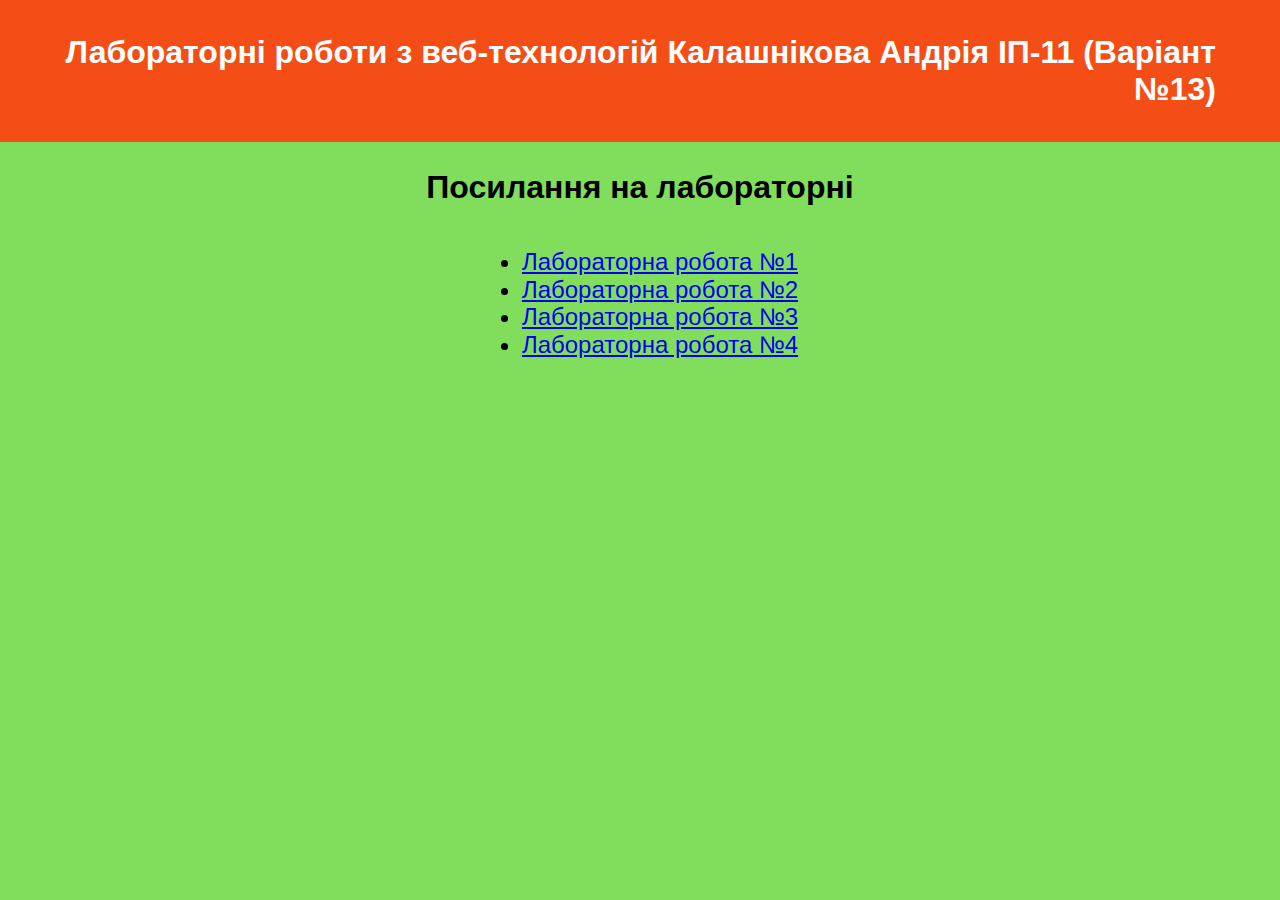
<file: index.html>
<!DOCTYPE HTML>
<html lang="uk">
<head>
    <meta charset="UTF-8">
    <link rel="stylesheet" href="./css/style.css">
    <link rel="stylesheet" href="./css/normalize_css.css">
    <title>Головна сторінка</title>
</head>
<body>
    <header>
        <div>
            <h1>Лабораторні роботи з веб-технологій Калашнікова Андрія ІП-11 (Варіант №13)</h1>
        </div>
    </header>
    <div class="content">
        <div>
            <h2>Посилання на лабораторні</h2>
            <ul class="links">
                <li><a href="Lab1/Lab1_main.html">Лабораторна робота №1</a></li>
                <li><a href="Lab2/Lab2_grid.html">Лабораторна робота №2</a></li>
                <li><a href="Lab3/Lab3.html">Лабораторна робота №3</a></li>
                <li><a href="Lab4/index.html">Лабораторна робота №4</a></li>
            </ul>
        </div>
    </div>
</body>
</html>
</file>
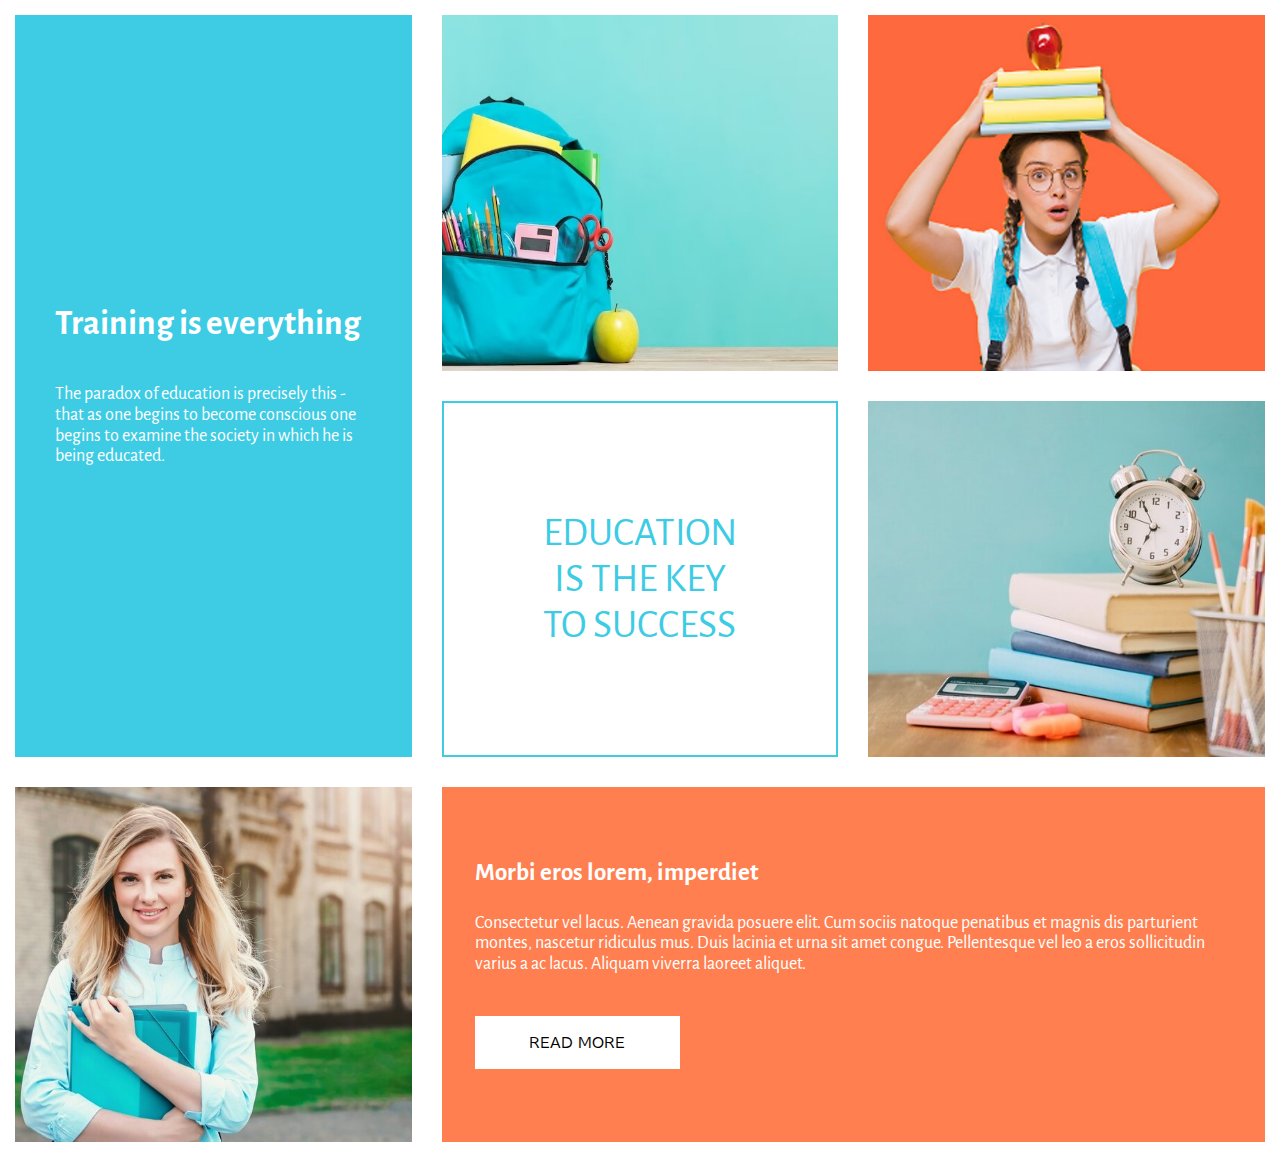
<file: Lab4/index.html>
<!DOCTYPE html>
<html lang="en">
<head>
    <meta charset="UTF-8">
    <title>Education</title>
    <link rel="stylesheet" href="./css/style.css">
    <link rel="stylesheet" href="../css/normalize_css.css">
</head>
<body>
<div id="first">
    <h1>Training is everything</h1>
    <p>The paradox of education is precisely this - that as one begins to become conscious one begins to examine
    the society in which he is being educated.</p>
</div>
<div id="second">
    <img src="./img/backpack.jpg" alt="backpack">
</div>
<div id="third">
    <img src="./img/girl1.png" alt="girl1">
</div>
<div id="four">
    <p>EDUCATION</p>
    <p>IS THE KEY</p>
    <p>TO SUCCESS</p>
</div>
<div id="five">
    <img src="./img/booksclock.jpg" alt="booksclock">
</div>
<div id="six">
    <img src="./img/girl2.jpg" alt="girl2">
</div>
<div id="seven">
    <h1>Morbi eros lorem, imperdiet</h1>
    <p>Consectetur vel lacus. Aenean gravida posuere elit. Cum sociis natoque penatibus et magnis dis
    parturient montes, nascetur ridiculus mus. Duis lacinia et urna sit amet congue. Pellentesque
    vel leo a eros sollicitudin varius a ac lacus. Aliquam viverra laoreet aliquet.</p>
    <a id="button" href="https://andrey7904.github.io/Web-Tech/">
        READ MORE
    </a>
</div>
</body>
</html>
</file>
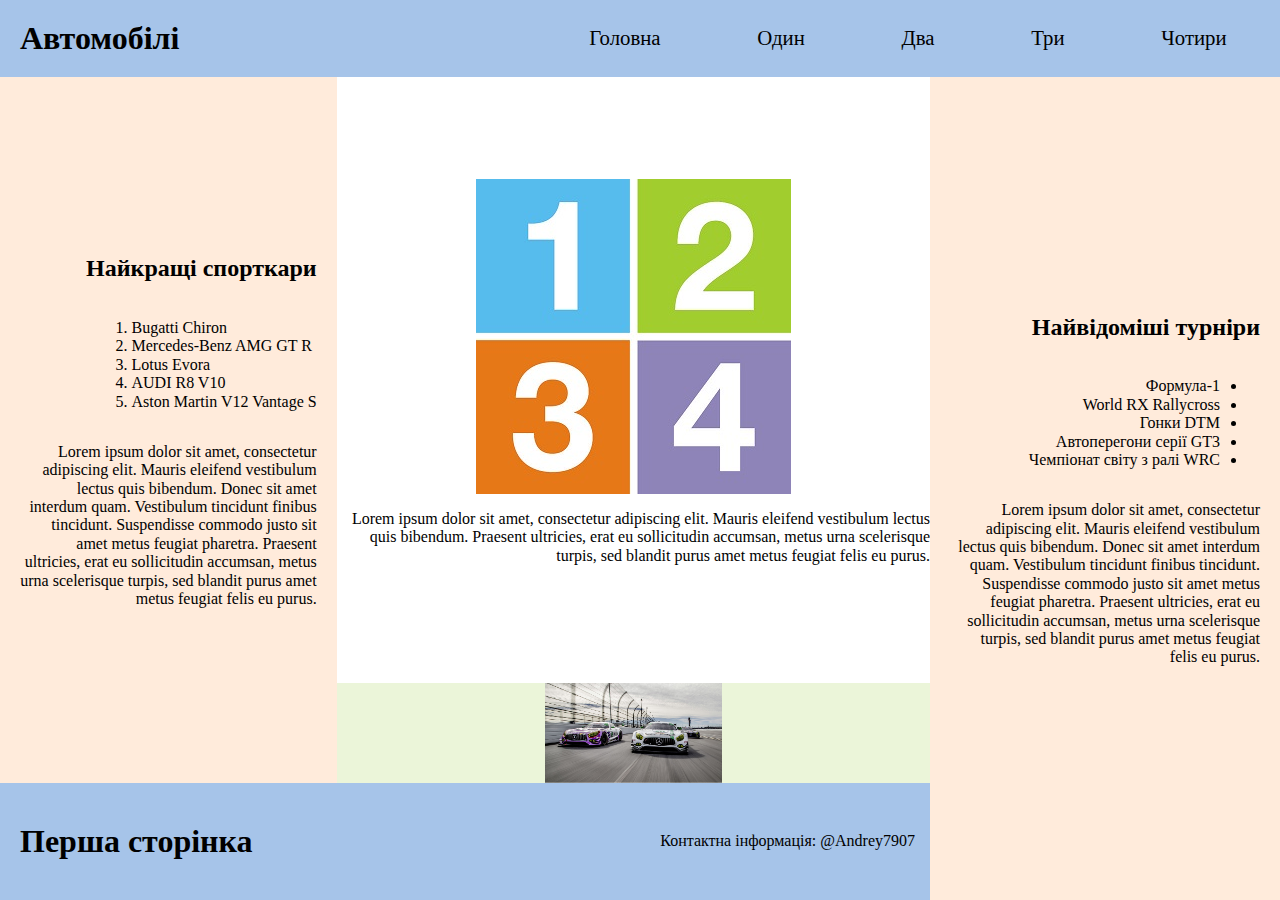
<file: Lab1/Lab1_1.html>
<!DOCTYPE HTML>
<html lang="uk">
<head>
    <meta charset="UTF-8">
    <link rel="stylesheet" href="./css/lab1.css">
    <link rel="stylesheet" href="../css/normalize_css.css">
    <title>Лабораторна робота №1</title>
</head>
<body>
<div class="canvas">
    <header>
        <h1>Автомобілі</h1>
        <div class="menu">
            <ul>
                <li><a href="Lab1_main.html">Головна</a></li>
                <li><a href="Lab1_1.html">Один</a></li>
                <li><a href="Lab1_2.html">Два</a></li>
                <li><a href="Lab1_3.html">Три</a></li>
                <li><a href="Lab1_4.html">Чотири</a></li>
            </ul>
        </div>
    </header>
    <div class="content">
        <div class="side left">
            <div class="side left top">
                <div class="part left">
                    <h2>Найкращі спорткари</h2>
                    <div class="right_ol">
                        <ol>
                            <li>Bugatti Chiron</li>
                            <li>Mercedes-Benz AMG GT R</li>
                            <li>Lotus Evora</li>
                            <li>AUDI R8 V10</li>
                            <li>Aston Martin V12 Vantage S</li>
                        </ol>
                    </div>
                    <p>Lorem ipsum dolor sit amet, consectetur adipiscing elit. Mauris eleifend vestibulum lectus quis bibendum. Donec sit amet interdum quam. Vestibulum tincidunt finibus tincidunt. Suspendisse commodo justo sit amet metus feugiat pharetra. Praesent ultricies, erat eu sollicitudin accumsan, metus urna scelerisque turpis, sed blandit purus amet metus feugiat felis eu purus.</p>
                </div>
                <div class="part right">
                    <div class="part right top">
                        <map name="pages">
                            <area shape="rect" coords="0,0,154,154" href="Lab1_1.html" alt="first">
                            <area shape="rect" coords="161,0,314,153" href="Lab1_2.html" alt="second">
                            <area shape="rect" coords="0,161,153,315" href="Lab1_3.html" alt="third">
                            <area shape="rect" coords="161,161,314,314" href="Lab1_4.html" alt="forth">
                        </map>
                        <img src="./img/map.jfif" alt="map" usemap="#pages">
                        <p>Lorem ipsum dolor sit amet, consectetur adipiscing elit. Mauris eleifend vestibulum lectus quis bibendum. Praesent ultricies, erat eu sollicitudin accumsan, metus urna scelerisque turpis, sed blandit purus amet metus feugiat felis eu purus.</p>
                    </div>
                    <div class="part right down">
                        <img src="./img/img1.jpg" alt="Гонка">
                    </div>
                </div>
            </div>
            <footer>
                <h1>Перша сторінка</h1>
                <p>Контактна інформація: <a href="https://t.me/Andrey7907">@Andrey7907</a></p>
            </footer>
        </div>
        <div class="side right">
            <h2>Найвідоміші турніри</h2>
            <ul>
                <li>Формула-1</li>
                <li>World RX Rallycross</li>
                <li>Гонки DTM</li>
                <li>Автоперегони серії GT3</li>
                <li>Чемпіонат світу з ралі WRC</li>
            </ul>
            <p>Lorem ipsum dolor sit amet, consectetur adipiscing elit. Mauris eleifend vestibulum lectus quis bibendum. Donec sit amet interdum quam. Vestibulum tincidunt finibus tincidunt. Suspendisse commodo justo sit amet metus feugiat pharetra. Praesent ultricies, erat eu sollicitudin accumsan, metus urna scelerisque turpis, sed blandit purus amet metus feugiat felis eu purus.</p>
        </div>
    </div>
</div>
</body>
</html>
</file>
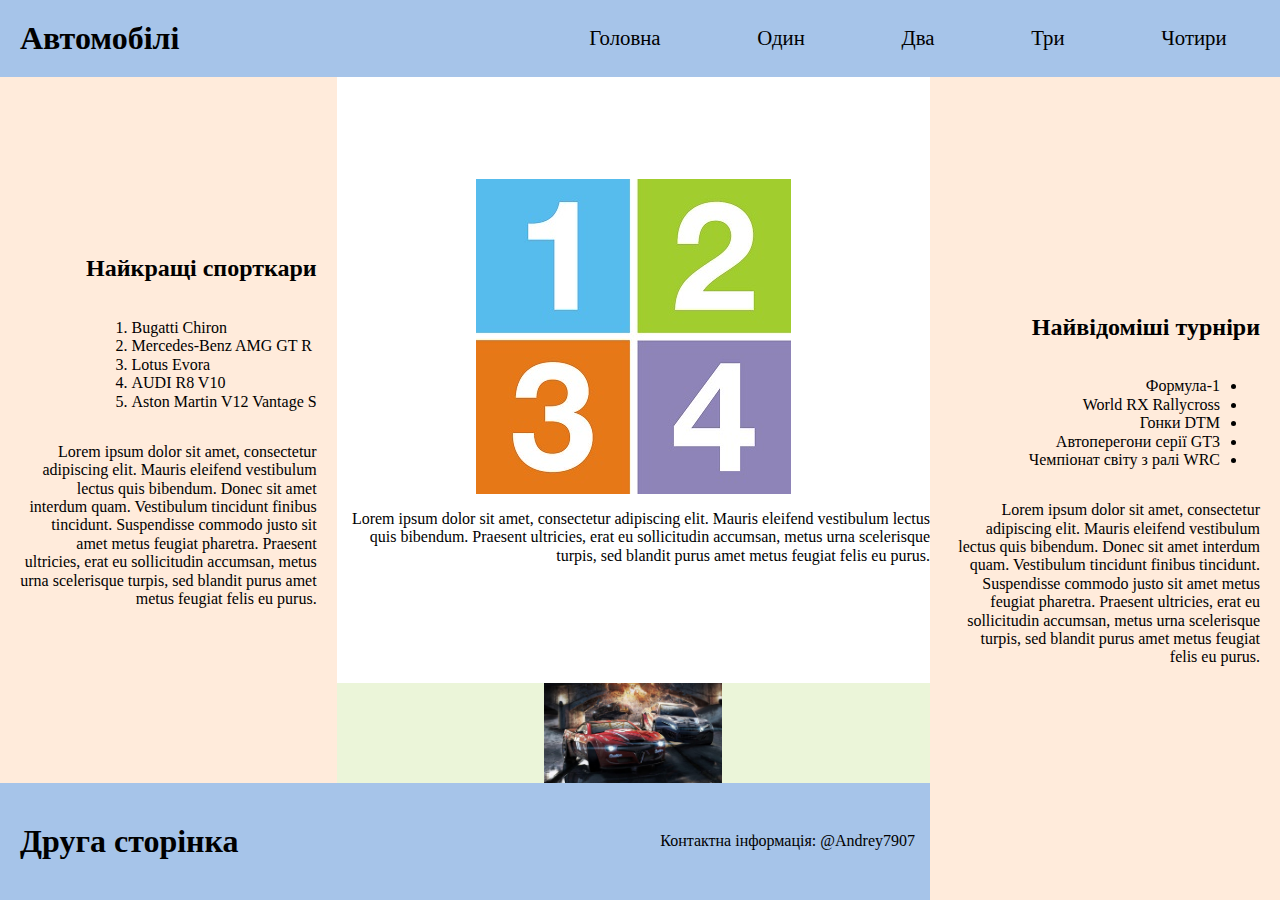
<file: Lab1/Lab1_2.html>
<!DOCTYPE HTML>
<html lang="uk">
<head>
    <meta charset="UTF-8">
    <link rel="stylesheet" href="./css/lab1.css">
    <link rel="stylesheet" href="../css/normalize_css.css">
    <title>Лабораторна робота №1</title>
</head>
<body>
<div class="canvas">
    <header>
        <h1>Автомобілі</h1>
        <div class="menu">
            <ul>
                <li><a href="Lab1_main.html">Головна</a></li>
                <li><a href="Lab1_1.html">Один</a></li>
                <li><a href="Lab1_2.html">Два</a></li>
                <li><a href="Lab1_3.html">Три</a></li>
                <li><a href="Lab1_4.html">Чотири</a></li>
            </ul>
        </div>
    </header>
    <div class="content">
        <div class="side left">
            <div class="side left top">
                <div class="part left">
                    <h2>Найкращі спорткари</h2>
                    <div class="right_ol">
                        <ol>
                            <li>Bugatti Chiron</li>
                            <li>Mercedes-Benz AMG GT R</li>
                            <li>Lotus Evora</li>
                            <li>AUDI R8 V10</li>
                            <li>Aston Martin V12 Vantage S</li>
                        </ol>
                    </div>
                    <p>Lorem ipsum dolor sit amet, consectetur adipiscing elit. Mauris eleifend vestibulum lectus quis bibendum. Donec sit amet interdum quam. Vestibulum tincidunt finibus tincidunt. Suspendisse commodo justo sit amet metus feugiat pharetra. Praesent ultricies, erat eu sollicitudin accumsan, metus urna scelerisque turpis, sed blandit purus amet metus feugiat felis eu purus.</p>
                </div>
                <div class="part right">
                    <div class="part right top">
                        <map name="pages">
                            <area shape="rect" coords="0,0,154,154" href="Lab1_1.html" alt="first">
                            <area shape="rect" coords="161,0,314,153" href="Lab1_2.html" alt="second">
                            <area shape="rect" coords="0,161,153,315" href="Lab1_3.html" alt="third">
                            <area shape="rect" coords="161,161,314,314" href="Lab1_4.html" alt="forth">
                        </map>
                        <img src="./img/map.jfif" alt="map" usemap="#pages">
                        <p>Lorem ipsum dolor sit amet, consectetur adipiscing elit. Mauris eleifend vestibulum lectus quis bibendum. Praesent ultricies, erat eu sollicitudin accumsan, metus urna scelerisque turpis, sed blandit purus amet metus feugiat felis eu purus.</p>
                    </div>
                    <div class="part right down">
                        <img src="./img/img2.jpg" alt="Гонка">
                    </div>
                </div>
            </div>
            <footer>
                <h1>Друга сторінка</h1>
                <p>Контактна інформація: <a href="https://t.me/Andrey7907">@Andrey7907</a></p>
            </footer>
        </div>
        <div class="side right">
            <h2>Найвідоміші турніри</h2>
            <ul>
                <li>Формула-1</li>
                <li>World RX Rallycross</li>
                <li>Гонки DTM</li>
                <li>Автоперегони серії GT3</li>
                <li>Чемпіонат світу з ралі WRC</li>
            </ul>
            <p>Lorem ipsum dolor sit amet, consectetur adipiscing elit. Mauris eleifend vestibulum lectus quis bibendum. Donec sit amet interdum quam. Vestibulum tincidunt finibus tincidunt. Suspendisse commodo justo sit amet metus feugiat pharetra. Praesent ultricies, erat eu sollicitudin accumsan, metus urna scelerisque turpis, sed blandit purus amet metus feugiat felis eu purus.</p>
        </div>
    </div>
</div>
</body>
</html>
</file>
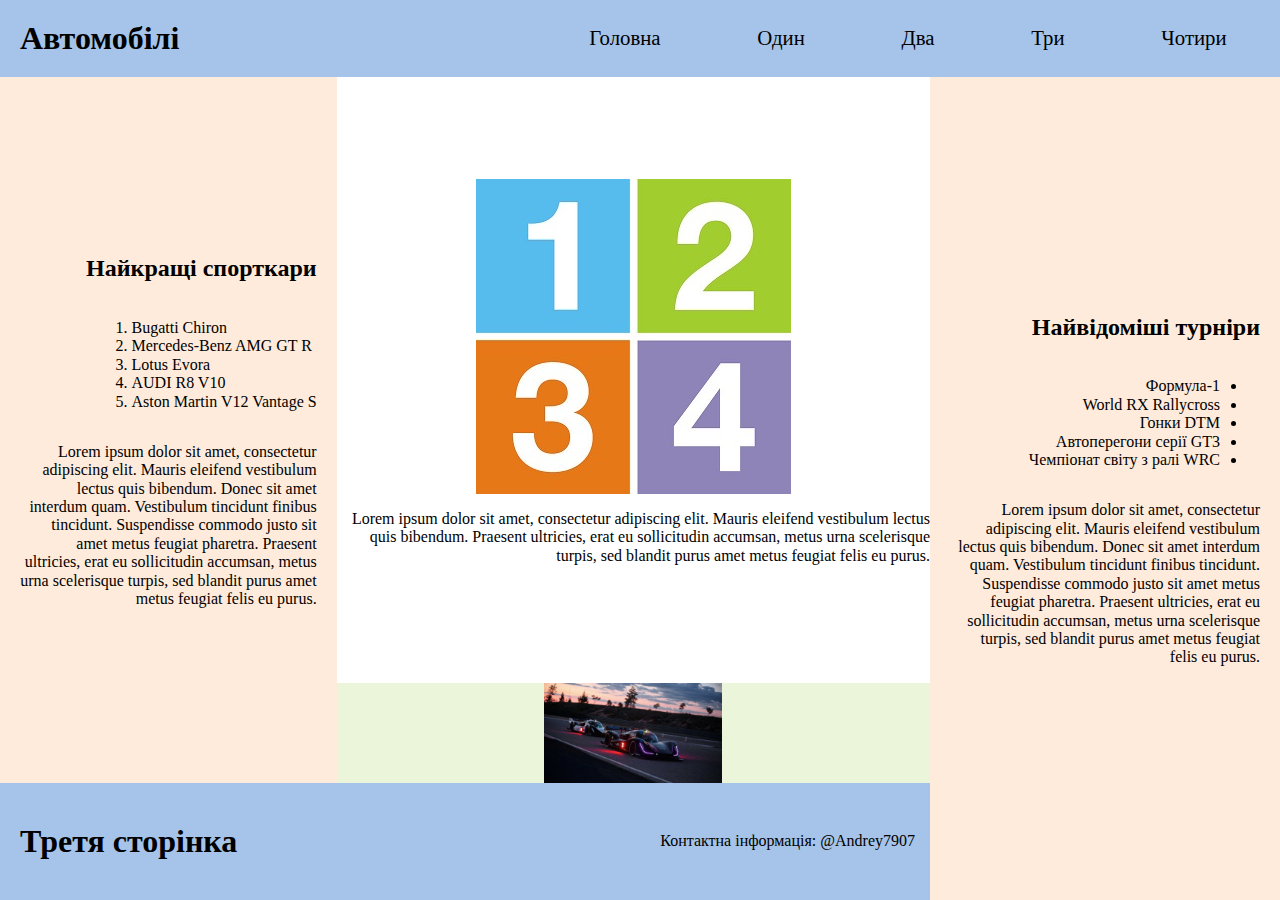
<file: Lab1/Lab1_3.html>
<!DOCTYPE HTML>
<html lang="uk">
<head>
    <meta charset="UTF-8">
    <link rel="stylesheet" href="./css/lab1.css">
    <link rel="stylesheet" href="../css/normalize_css.css">
    <title>Лабораторна робота №1</title>
</head>
<body>
<div class="canvas">
    <header>
        <h1>Автомобілі</h1>
        <div class="menu">
            <ul>
                <li><a href="Lab1_main.html">Головна</a></li>
                <li><a href="Lab1_1.html">Один</a></li>
                <li><a href="Lab1_2.html">Два</a></li>
                <li><a href="Lab1_3.html">Три</a></li>
                <li><a href="Lab1_4.html">Чотири</a></li>
            </ul>
        </div>
    </header>
    <div class="content">
        <div class="side left">
            <div class="side left top">
                <div class="part left">
                    <h2>Найкращі спорткари</h2>
                    <div class="right_ol">
                        <ol>
                            <li>Bugatti Chiron</li>
                            <li>Mercedes-Benz AMG GT R</li>
                            <li>Lotus Evora</li>
                            <li>AUDI R8 V10</li>
                            <li>Aston Martin V12 Vantage S</li>
                        </ol>
                    </div>
                    <p>Lorem ipsum dolor sit amet, consectetur adipiscing elit. Mauris eleifend vestibulum lectus quis bibendum. Donec sit amet interdum quam. Vestibulum tincidunt finibus tincidunt. Suspendisse commodo justo sit amet metus feugiat pharetra. Praesent ultricies, erat eu sollicitudin accumsan, metus urna scelerisque turpis, sed blandit purus amet metus feugiat felis eu purus.</p>
                </div>
                <div class="part right">
                    <div class="part right top">
                        <map name="pages">
                            <area shape="rect" coords="0,0,154,154" href="Lab1_1.html" alt="first">
                            <area shape="rect" coords="161,0,314,153" href="Lab1_2.html" alt="second">
                            <area shape="rect" coords="0,161,153,315" href="Lab1_3.html" alt="third">
                            <area shape="rect" coords="161,161,314,314" href="Lab1_4.html" alt="forth">
                        </map>
                        <img src="./img/map.jfif" alt="map" usemap="#pages">
                        <p>Lorem ipsum dolor sit amet, consectetur adipiscing elit. Mauris eleifend vestibulum lectus quis bibendum. Praesent ultricies, erat eu sollicitudin accumsan, metus urna scelerisque turpis, sed blandit purus amet metus feugiat felis eu purus.</p>
                    </div>
                    <div class="part right down">
                        <img src="./img/img3.jpg" alt="Гонка">
                    </div>
                </div>
            </div>
            <footer>
                <h1>Третя сторінка</h1>
                <p>Контактна інформація: <a href="https://t.me/Andrey7907">@Andrey7907</a></p>
            </footer>
        </div>
        <div class="side right">
            <h2>Найвідоміші турніри</h2>
            <ul>
                <li>Формула-1</li>
                <li>World RX Rallycross</li>
                <li>Гонки DTM</li>
                <li>Автоперегони серії GT3</li>
                <li>Чемпіонат світу з ралі WRC</li>
            </ul>
            <p>Lorem ipsum dolor sit amet, consectetur adipiscing elit. Mauris eleifend vestibulum lectus quis bibendum. Donec sit amet interdum quam. Vestibulum tincidunt finibus tincidunt. Suspendisse commodo justo sit amet metus feugiat pharetra. Praesent ultricies, erat eu sollicitudin accumsan, metus urna scelerisque turpis, sed blandit purus amet metus feugiat felis eu purus.</p>
        </div>
    </div>
</div>
</body>
</html>
</file>
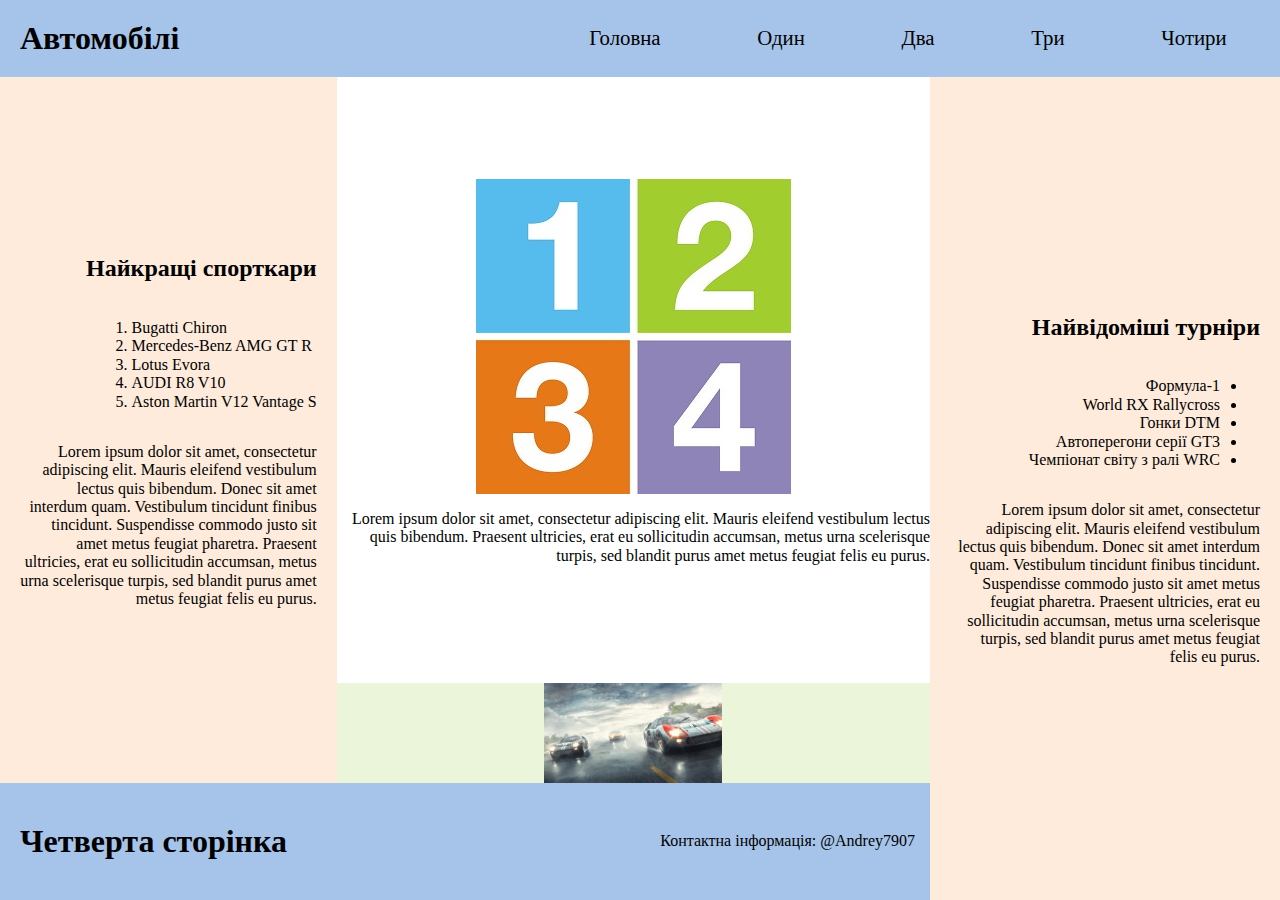
<file: Lab1/Lab1_4.html>
<!DOCTYPE HTML>
<html lang="uk">
<head>
    <meta charset="UTF-8">
    <link rel="stylesheet" href="./css/lab1.css">
    <link rel="stylesheet" href="../css/normalize_css.css">
    <title>Лабораторна робота №1</title>
</head>
<body>
<div class="canvas">
    <header>
        <h1>Автомобілі</h1>
        <div class="menu">
            <ul>
                <li><a href="Lab1_main.html">Головна</a></li>
                <li><a href="Lab1_1.html">Один</a></li>
                <li><a href="Lab1_2.html">Два</a></li>
                <li><a href="Lab1_3.html">Три</a></li>
                <li><a href="Lab1_4.html">Чотири</a></li>
            </ul>
        </div>
    </header>
    <div class="content">
        <div class="side left">
            <div class="side left top">
                <div class="part left">
                    <h2>Найкращі спорткари</h2>
                    <div class="right_ol">
                        <ol>
                            <li>Bugatti Chiron</li>
                            <li>Mercedes-Benz AMG GT R</li>
                            <li>Lotus Evora</li>
                            <li>AUDI R8 V10</li>
                            <li>Aston Martin V12 Vantage S</li>
                        </ol>
                    </div>
                    <p>Lorem ipsum dolor sit amet, consectetur adipiscing elit. Mauris eleifend vestibulum lectus quis bibendum. Donec sit amet interdum quam. Vestibulum tincidunt finibus tincidunt. Suspendisse commodo justo sit amet metus feugiat pharetra. Praesent ultricies, erat eu sollicitudin accumsan, metus urna scelerisque turpis, sed blandit purus amet metus feugiat felis eu purus.</p>
                </div>
                <div class="part right">
                    <div class="part right top">
                        <map name="pages">
                            <area shape="rect" coords="0,0,154,154" href="Lab1_1.html" alt="first">
                            <area shape="rect" coords="161,0,314,153" href="Lab1_2.html" alt="second">
                            <area shape="rect" coords="0,161,153,315" href="Lab1_3.html" alt="third">
                            <area shape="rect" coords="161,161,314,314" href="Lab1_4.html" alt="forth">
                        </map>
                        <img src="./img/map.jfif" alt="map" usemap="#pages">
                        <p>Lorem ipsum dolor sit amet, consectetur adipiscing elit. Mauris eleifend vestibulum lectus quis bibendum. Praesent ultricies, erat eu sollicitudin accumsan, metus urna scelerisque turpis, sed blandit purus amet metus feugiat felis eu purus.</p>
                    </div>
                    <div class="part right down">
                        <img src="./img/img4.jpeg" alt="Гонка">
                    </div>
                </div>
            </div>
            <footer>
                <h1>Четверта сторінка</h1>
                <p>Контактна інформація: <a href="https://t.me/Andrey7907">@Andrey7907</a></p>
            </footer>
        </div>
        <div class="side right">
            <h2>Найвідоміші турніри</h2>
            <ul>
                <li>Формула-1</li>
                <li>World RX Rallycross</li>
                <li>Гонки DTM</li>
                <li>Автоперегони серії GT3</li>
                <li>Чемпіонат світу з ралі WRC</li>
            </ul>
            <p>Lorem ipsum dolor sit amet, consectetur adipiscing elit. Mauris eleifend vestibulum lectus quis bibendum. Donec sit amet interdum quam. Vestibulum tincidunt finibus tincidunt. Suspendisse commodo justo sit amet metus feugiat pharetra. Praesent ultricies, erat eu sollicitudin accumsan, metus urna scelerisque turpis, sed blandit purus amet metus feugiat felis eu purus.</p>
        </div>
    </div>
</div>
</body>
</html>
</file>
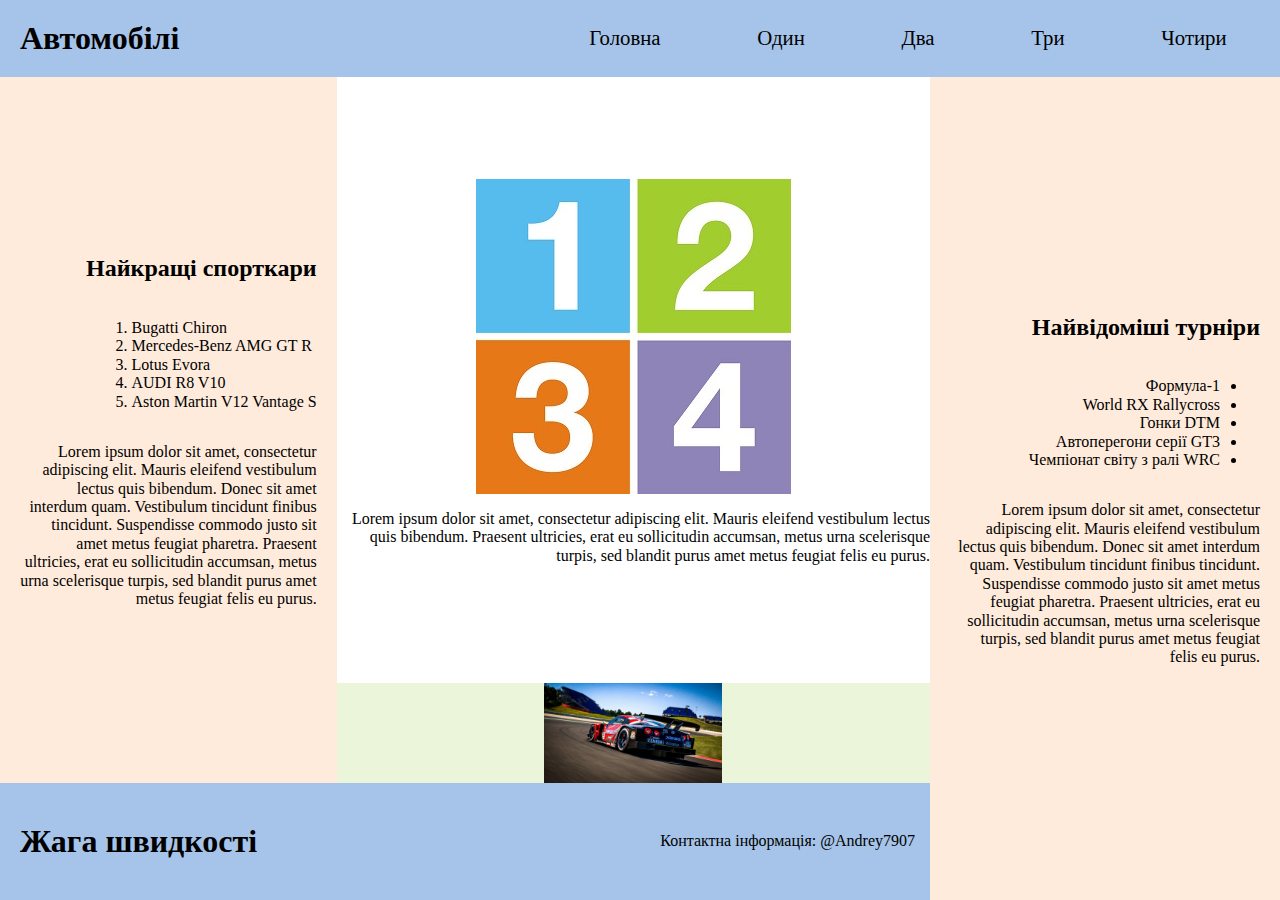
<file: Lab1/Lab1_main.html>
<!DOCTYPE HTML>
<html lang="uk">
<head>
    <meta charset="UTF-8">
    <link rel="stylesheet" href="./css/lab1.css">
    <link rel="stylesheet" href="../css/normalize_css.css">
    <title>Лабораторна робота №1</title>
</head>
<body>
<div class="canvas">
    <header>
        <h1>Автомобілі</h1>
        <div class="menu">
            <ul>
                <li><a href="Lab1_main.html">Головна</a></li>
                <li><a href="Lab1_1.html">Один</a></li>
                <li><a href="Lab1_2.html">Два</a></li>
                <li><a href="Lab1_3.html">Три</a></li>
                <li><a href="Lab1_4.html">Чотири</a></li>
            </ul>
        </div>
    </header>
    <div class="content">
        <div class="side left">
            <div class="side left top">
                <div class="part left">
                    <h2>Найкращі спорткари</h2>
                    <div class="right_ol">
                        <ol>
                            <li>Bugatti Chiron</li>
                            <li>Mercedes-Benz AMG GT R</li>
                            <li>Lotus Evora</li>
                            <li>AUDI R8 V10</li>
                            <li>Aston Martin V12 Vantage S</li>
                        </ol>
                    </div>
                    <p>Lorem ipsum dolor sit amet, consectetur adipiscing elit. Mauris eleifend vestibulum lectus quis bibendum. Donec sit amet interdum quam. Vestibulum tincidunt finibus tincidunt. Suspendisse commodo justo sit amet metus feugiat pharetra. Praesent ultricies, erat eu sollicitudin accumsan, metus urna scelerisque turpis, sed blandit purus amet metus feugiat felis eu purus.</p>
                </div>
                <div class="part right">
                    <div class="part right top">
                        <map name="pages">
                            <area shape="rect" coords="0,0,154,154" href="Lab1_1.html" alt="first">
                            <area shape="rect" coords="161,0,314,153" href="Lab1_2.html" alt="second">
                            <area shape="rect" coords="0,161,153,315" href="Lab1_3.html" alt="third">
                            <area shape="rect" coords="161,161,314,314" href="Lab1_4.html" alt="forth">
                        </map>
                        <img src="./img/map.jfif" alt="map" usemap="#pages">
                        <p>Lorem ipsum dolor sit amet, consectetur adipiscing elit. Mauris eleifend vestibulum lectus quis bibendum. Praesent ultricies, erat eu sollicitudin accumsan, metus urna scelerisque turpis, sed blandit purus amet metus feugiat felis eu purus.</p>
                    </div>
                    <div class="part right down">
                        <img src="./img/main.jpg" alt="Гонка">
                    </div>
                </div>
            </div>
            <footer>
                <h1>Жага швидкості</h1>
                <p>Контактна інформація: <a href="https://t.me/Andrey7907">@Andrey7907</a></p>
            </footer>
        </div>
        <div class="side right">
            <h2>Найвідоміші турніри</h2>
            <ul>
                <li>Формула-1</li>
                <li>World RX Rallycross</li>
                <li>Гонки DTM</li>
                <li>Автоперегони серії GT3</li>
                <li>Чемпіонат світу з ралі WRC</li>
            </ul>
            <p>Lorem ipsum dolor sit amet, consectetur adipiscing elit. Mauris eleifend vestibulum lectus quis bibendum. Donec sit amet interdum quam. Vestibulum tincidunt finibus tincidunt. Suspendisse commodo justo sit amet metus feugiat pharetra. Praesent ultricies, erat eu sollicitudin accumsan, metus urna scelerisque turpis, sed blandit purus amet metus feugiat felis eu purus.</p>
        </div>
    </div>
</div>
</body>
</html>
</file>
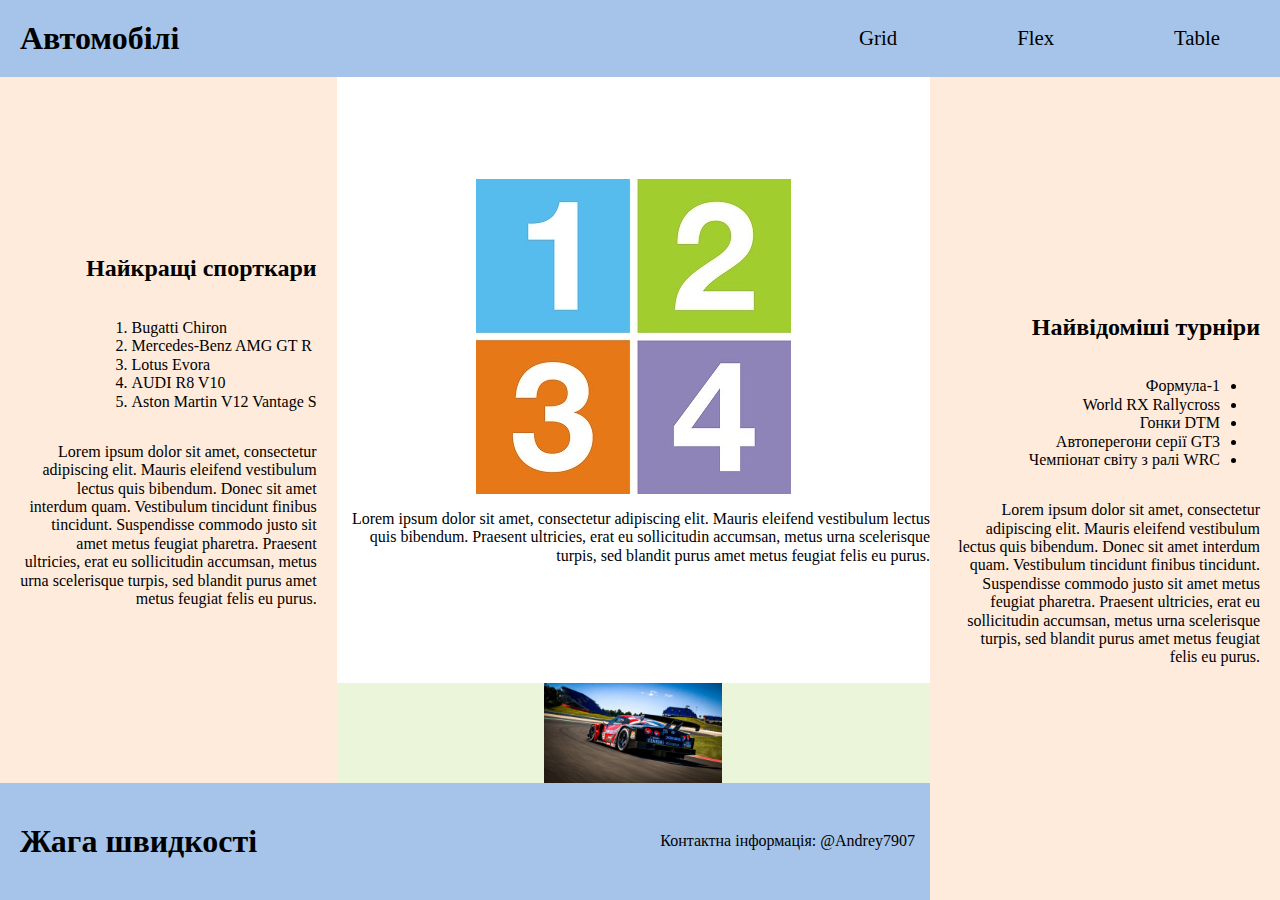
<file: Lab2/Lab2_flex.html>
<!DOCTYPE HTML>
<html lang="uk">
<head>
    <meta charset="UTF-8">
    <link rel="stylesheet" href="./css/flex.css">
    <link rel="stylesheet" href="../css/normalize_css.css">
    <title>Лабораторна робота №1</title>
</head>
<body>
<div class="canvas">
    <header>
    <h1>Автомобілі</h1>
    <pagemenu>
    <ul>
      <li><a href="Lab2_grid.html">Grid</a></li>
      <li><a href="Lab2_flex.html">Flex</a></li>
      <li><a href="Lab2_table.html">Table</a></li>
    </ul>
    </pagemenu>
    </header>
    <div class="content">
        <div class="side left">
            <div class="side left top">
                <div class="part left">
                    <h2>Найкращі спорткари</h2>
                        <ol>
                            <li>Bugatti Chiron</li>
                            <li>Mercedes-Benz AMG GT R</li>
                            <li>Lotus Evora</li>
                            <li>AUDI R8 V10</li>
                            <li>Aston Martin V12 Vantage S</li>
                        </ol>
                    <p>Lorem ipsum dolor sit amet, consectetur adipiscing elit. Mauris eleifend vestibulum lectus quis bibendum. Donec sit amet interdum quam. Vestibulum tincidunt finibus tincidunt. Suspendisse commodo justo sit amet metus feugiat pharetra. Praesent ultricies, erat eu sollicitudin accumsan, metus urna scelerisque turpis, sed blandit purus amet metus feugiat felis eu purus.</p>
                </div>
                <div class="part right">
                    <div class="part right top">
                        <map name="pages">
                            <area shape="rect" coords="0,0,154,154" href="Lab2_grid.html" alt="grid">
                            <area shape="rect" coords="161,0,314,153" href="Lab2_flex.html" alt="flex">
                            <area shape="rect" coords="0,161,153,315" href="Lab2_table.html" alt="table">
                            <area shape="rect" coords="161,161,314,314" href="../index.html" alt="alllabs">
                          </map>
                        <img src="./img/map.jfif" alt="map" usemap="#pages">
                        <p>Lorem ipsum dolor sit amet, consectetur adipiscing elit. Mauris eleifend vestibulum lectus quis bibendum. Praesent ultricies, erat eu sollicitudin accumsan, metus urna scelerisque turpis, sed blandit purus amet metus feugiat felis eu purus.</p>
                    </div>
                    <div class="part right down">
                        <img src="./img/main.jpg" alt="Гонка">
                    </div>
                </div>
            </div>
            <footer>
                <h1>Жага швидкості</h1>
                <p>Контактна інформація: <a href="https://t.me/Andrey7907">@Andrey7907</a></p>
            </footer>
        </div>
        <div class="side right">
            <h2>Найвідоміші турніри</h2>
            <ul>
                <li>Формула-1</li>
                <li>World RX Rallycross</li>
                <li>Гонки DTM</li>
                <li>Автоперегони серії GT3</li>
                <li>Чемпіонат світу з ралі WRC</li>
            </ul>
            <p>Lorem ipsum dolor sit amet, consectetur adipiscing elit. Mauris eleifend vestibulum lectus quis bibendum. Donec sit amet interdum quam. Vestibulum tincidunt finibus tincidunt. Suspendisse commodo justo sit amet metus feugiat pharetra. Praesent ultricies, erat eu sollicitudin accumsan, metus urna scelerisque turpis, sed blandit purus amet metus feugiat felis eu purus.</p>
        </div>
    </div>
</div>
</body>
</html>
</file>
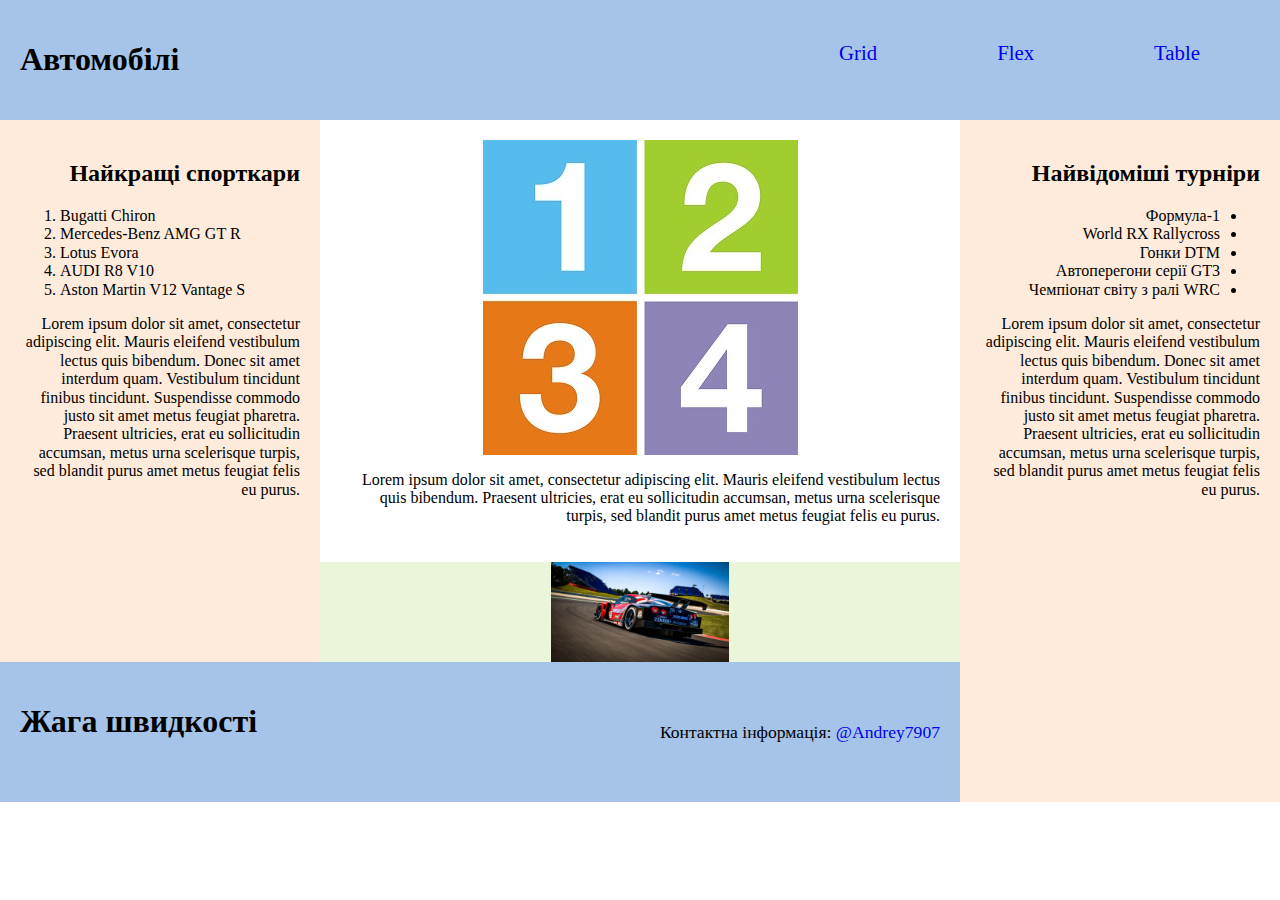
<file: Lab2/Lab2_grid.html>
<!DOCTYPE HTML>
<html lang="uk">

<head>
  <meta charset="UTF-8">
  <link rel="stylesheet" href="./css/grid.css">
  <link rel="stylesheet" href="../css/normalize_css.css">
  <title>Лабораторна робота №2</title>
</head>

<body>
  <header id="pageHeader">
    <h1>Автомобілі</h1>
  </header>
  <pagemenu id="pageMenu">
    <ul>
      <li><a href="Lab2_grid.html">Grid</a></li>
      <li><a href="Lab2_flex.html">Flex</a></li>
      <li><a href="Lab2_table.html">Table</a></li>
    </ul>
  </pagemenu>
  <articletop id="Articletop">
    <map name="pages">
      <area shape="rect" coords="0,0,154,154" href="Lab2_grid.html" alt="grid">
      <area shape="rect" coords="161,0,314,153" href="Lab2_flex.html" alt="flex">
      <area shape="rect" coords="0,161,153,315" href="Lab2_table.html" alt="table">
      <area shape="rect" coords="161,161,314,314" href="../index.html" alt="alllabs">
    </map>
    <img src="./img/map.jfif" alt="map" usemap="#pages">
    <p>Lorem ipsum dolor sit amet, consectetur adipiscing elit. Mauris eleifend vestibulum lectus quis bibendum.
      Praesent ultricies, erat eu sollicitudin accumsan, metus urna scelerisque turpis, sed blandit purus amet metus
      feugiat felis eu purus.</p>
  </articletop>
  <picturebot id="Articlebot"><img src="./img/main.jpg" alt="Гонка"></picturebot>
  <articleleft id="mainLeft">
    <h2>Найкращі спорткари</h2>
    <ol>
      <li>Bugatti Chiron</li>
      <li>Mercedes-Benz AMG GT R</li>
      <li>Lotus Evora</li>
      <li>AUDI R8 V10</li>
      <li>Aston Martin V12 Vantage S</li>
    </ol>
    <p>Lorem ipsum dolor sit amet, consectetur adipiscing elit. Mauris eleifend vestibulum lectus quis bibendum. Donec
      sit amet interdum quam. Vestibulum tincidunt finibus tincidunt. Suspendisse commodo justo sit amet metus feugiat
      pharetra. Praesent ultricies, erat eu sollicitudin accumsan, metus urna scelerisque turpis, sed blandit purus amet
      metus feugiat felis eu purus.</p>
  </articleleft>
  <articleright id="mainRight">
    <h2>Найвідоміші турніри</h2>
            <ul>
                <li>Формула-1</li>
                <li>World RX Rallycross</li>
                <li>Гонки DTM</li>
                <li>Автоперегони серії GT3</li>
                <li>Чемпіонат світу з ралі WRC</li>
            </ul>
            <p>Lorem ipsum dolor sit amet, consectetur adipiscing elit. Mauris eleifend vestibulum lectus quis bibendum. Donec sit amet interdum quam. Vestibulum tincidunt finibus tincidunt. Suspendisse commodo justo sit amet metus feugiat pharetra. Praesent ultricies, erat eu sollicitudin accumsan, metus urna scelerisque turpis, sed blandit purus amet metus feugiat felis eu purus.</p>
  </articleright>
  
  <footer id="pageFooter">
    <h1>Жага швидкості</h1>
  </footer>
  <footerp1>
    <p>Контактна інформація: <a href="https://t.me/Andrey7907">@Andrey7907</a></p>
  </footerp1>
  </footer>
</body>
</file>
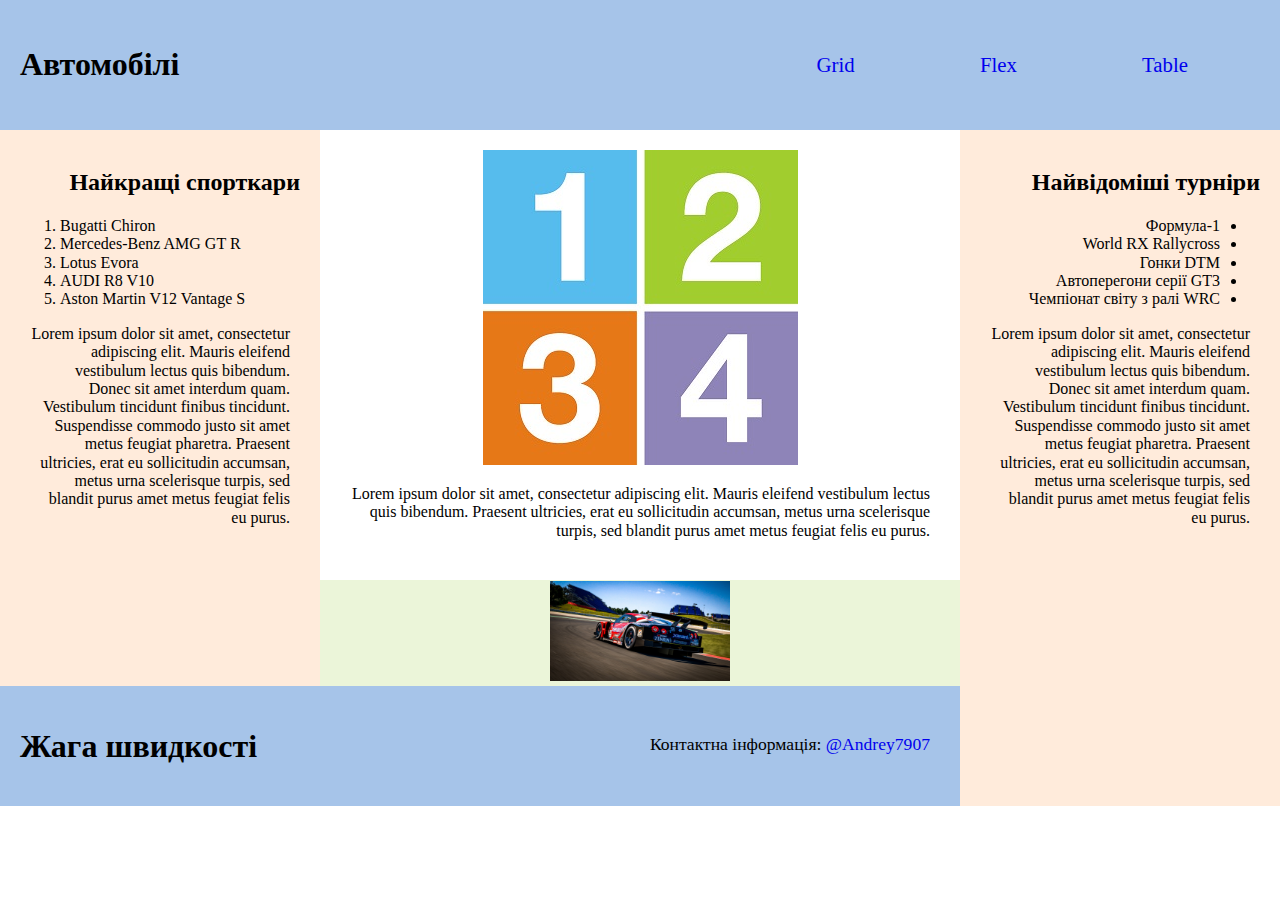
<file: Lab2/Lab2_table.html>
<!DOCTYPE HTML>
<html lang="uk">

<head>
  <meta charset="UTF-8">
  <link rel="stylesheet" href="./css/table.css">
  <link rel="stylesheet" href="../css/normalize_css.css">
  <title>Лабораторна робота №2</title>
</head>
<body>

<table id="pole_size">

<tr>
<td colspan="1" id="header">
<h1>Автомобілі</h1>
</td>
<td colspan="2" id="pagemenu">
    <ul>
    <li><a href="Lab2_grid.html">Grid</a></li>
    <li><a href="Lab2_flex.html">Flex</a></li>
    <li><a href="Lab2_table.html">Table</a></li>
  </ul></td>
</tr>
<tr>
<td id="left_col" rowspan="2">
    <h2>Найкращі спорткари</h2>
    <ol>
      <li>Bugatti Chiron</li>
      <li>Mercedes-Benz AMG GT R</li>
      <li>Lotus Evora</li>
      <li>AUDI R8 V10</li>
      <li>Aston Martin V12 Vantage S</li>
    </ol>
    <p>Lorem ipsum dolor sit amet, consectetur adipiscing elit. Mauris eleifend vestibulum lectus quis bibendum. Donec
      sit amet interdum quam. Vestibulum tincidunt finibus tincidunt. Suspendisse commodo justo sit amet metus feugiat
      pharetra. Praesent ultricies, erat eu sollicitudin accumsan, metus urna scelerisque turpis, sed blandit purus amet
      metus feugiat felis eu purus.</p>
</td>

<td id="center_col">
    <map name="pages">
        <area shape="rect" coords="0,0,154,154" href="Lab2_grid.html" alt="grid">
        <area shape="rect" coords="161,0,314,153" href="Lab2_flex.html" alt="flex">
        <area shape="rect" coords="0,161,153,315" href="Lab2_table.html" alt="table">
        <area shape="rect" coords="161,161,314,314" href="../index.html" alt="alllabs">
      </map>
      <img src="./img/map.jfif" alt="map" usemap="#pages">
    <p>Lorem ipsum dolor sit amet, consectetur adipiscing elit. Mauris eleifend vestibulum lectus quis bibendum.
    Praesent ultricies, erat eu sollicitudin accumsan, metus urna scelerisque turpis, sed blandit purus amet metus
    feugiat felis eu purus.</p>

</td>

<td id="right_col" rowspan="3">
    <h2>Найвідоміші турніри</h2>
    <ul>
        <li>Формула-1</li>
        <li>World RX Rallycross</li>
        <li>Гонки DTM</li>
        <li>Автоперегони серії GT3</li>
        <li>Чемпіонат світу з ралі WRC</li>
    </ul>
    <p>Lorem ipsum dolor sit amet, consectetur adipiscing elit. Mauris eleifend vestibulum lectus quis bibendum. Donec sit amet interdum quam. Vestibulum tincidunt finibus tincidunt. Suspendisse commodo justo sit amet metus feugiat pharetra. Praesent ultricies, erat eu sollicitudin accumsan, metus urna scelerisque turpis, sed blandit purus amet metus feugiat felis eu purus.</p>
</td>
</tr>

<tr>
    <td id="center_picture">
    <img src="./img/main.jpg" width="180" height="100" alt="Гонка">
    </td>
</tr>

<tr>
<td id="footer">
    <h1>Жага швидкості</h1>  
</td>
<td id="footer">
    <p>Контактна інформація: <a href="https://t.me/Andrey7907">@Andrey7907</a></p></td>

</tr>

</table>

</body>
</html>
</file>
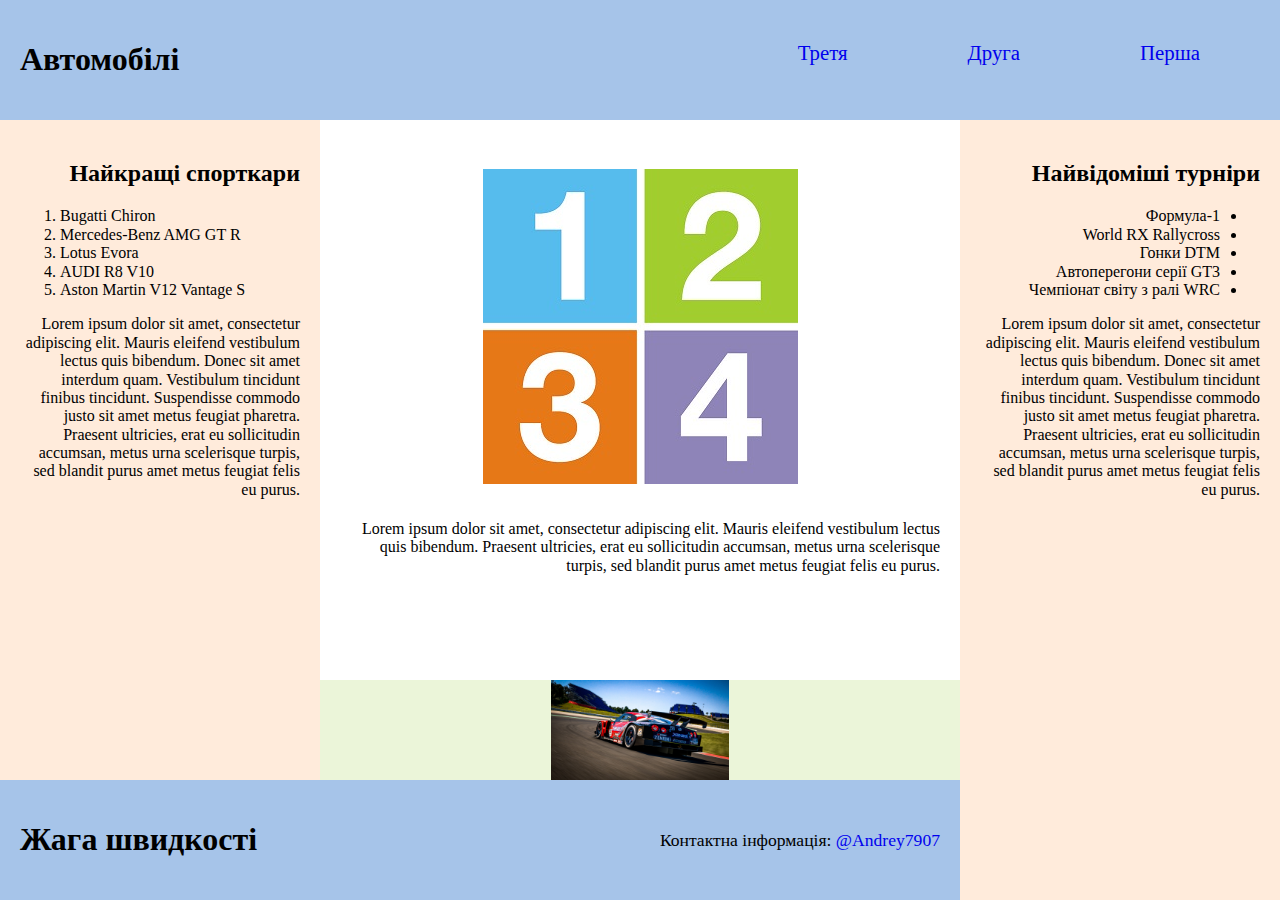
<file: Lab3/Lab3.html>
<!DOCTYPE HTML>
<html lang="uk">

<head>
  <meta charset="UTF-8">
  <link rel="stylesheet" href="./css/lab3.css">
  <link rel="stylesheet" href="../css/normalize_css.css">
  <title>Лабораторна робота №3</title>
</head>

<body>
  <header id="pageHeader">
    <h1>Автомобілі</h1>
  </header>
  <pagemenu id="pageMenu">
    <ul>
      <li><a href="Lab3.html">Третя</a></li>
      <li><a href="../Lab2/Lab2_grid.html">Друга</a></li>
      <li><a href="../Lab1/Lab1_main.html">Перша</a></li>
    </ul>
  </pagemenu>
  <articletop id="Articletop">
    <map name="pages">
      <area shape="rect" coords="0,0,154,154" href="Lab3.html" alt="lab3">
      <area shape="rect" coords="161,0,314,153" href="../Lab2/Lab2_grid.html" alt="lab2">
      <area shape="rect" coords="0,161,153,315" href="../Lab1/Lab1_main.html" alt="lab1">
      <area shape="rect" coords="161,161,314,314" href="../index.html" alt="alllabs">
    </map>
    <img src="./img/map.jfif" alt="map" usemap="#pages">
    <p>Lorem ipsum dolor sit amet, consectetur adipiscing elit. Mauris eleifend vestibulum lectus quis bibendum.
      Praesent ultricies, erat eu sollicitudin accumsan, metus urna scelerisque turpis, sed blandit purus amet metus
      feugiat felis eu purus.</p>
  </articletop>
  <picturebot id="Articlebot"><img src="./img/main.jpg" alt="Гонка"></picturebot>
  <articleleft id="mainLeft">
    <h2>Найкращі спорткари</h2>
    <ol>
      <li>Bugatti Chiron</li>
      <li>Mercedes-Benz AMG GT R</li>
      <li>Lotus Evora</li>
      <li>AUDI R8 V10</li>
      <li>Aston Martin V12 Vantage S</li>
    </ol>
    <p>Lorem ipsum dolor sit amet, consectetur adipiscing elit. Mauris eleifend vestibulum lectus quis bibendum. Donec
      sit amet interdum quam. Vestibulum tincidunt finibus tincidunt. Suspendisse commodo justo sit amet metus feugiat
      pharetra. Praesent ultricies, erat eu sollicitudin accumsan, metus urna scelerisque turpis, sed blandit purus amet
      metus feugiat felis eu purus.</p>
  </articleleft>
  <articleright id="mainRight">
    <h2>Найвідоміші турніри</h2>
            <ul>
                <li>Формула-1</li>
                <li>World RX Rallycross</li>
                <li>Гонки DTM</li>
                <li>Автоперегони серії GT3</li>
                <li>Чемпіонат світу з ралі WRC</li>
            </ul>
            <p>Lorem ipsum dolor sit amet, consectetur adipiscing elit. Mauris eleifend vestibulum lectus quis bibendum. Donec sit amet interdum quam. Vestibulum tincidunt finibus tincidunt. Suspendisse commodo justo sit amet metus feugiat pharetra. Praesent ultricies, erat eu sollicitudin accumsan, metus urna scelerisque turpis, sed blandit purus amet metus feugiat felis eu purus.</p>
  </articleright>
  
  <footer id="pageFooter">
    <h1>Жага швидкості</h1>
  </footer>
  <footerp1>
    <p>Контактна інформація: <a href="https://t.me/Andrey7907">@Andrey7907</a></p>
  </footerp1>
  </footer>
</body>
</file>
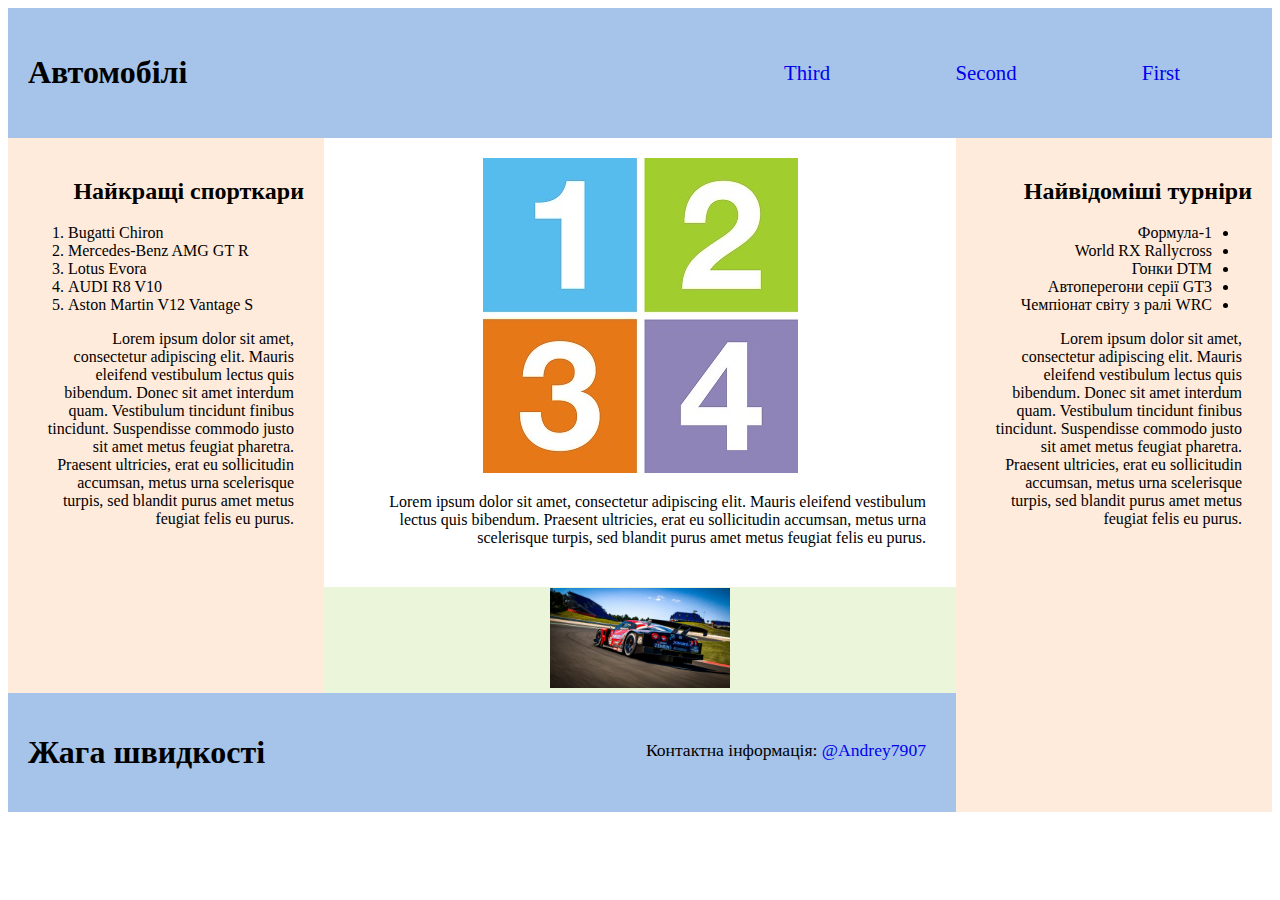
<file: Lab3/Lab3_post.html>
<!DOCTYPE HTML>
<html lang="uk">

<head>
  <meta charset="UTF-8">
  <style type="text/css">

</style>
  <title>Лабораторна робота №2</title>
</head>
<body>

<table id="pole_size" style="width:100%;display:table;border-width:0px;border-collapse:collapse;" >

<tr>
<td colspan="1" id="header" style="height:0.8fr;background-color:#a6c4e9;padding-top:20px;padding-bottom:20px;padding-right:20px;padding-left:20px;" >
<h1>Автомобілі</h1>
</td>
<td colspan="2" id="pagemenu" style="height:0.85fr;background-color:#a6c4e9;padding-top:32px;padding-bottom:32px;padding-right:32px;padding-left:32px;text-align:right;" >
    <ul style="font-size:1.3em;list-style-type:none;list-style-position:outside;list-style-image:none;" >
    <li style="display:inline-block;margin-top:0;margin-bottom:0;margin-right:60px;margin-left:60px;" ><a href="https://andrey7904.github.io/Web-Tech/Lab3/Lab3.html" style="text-decoration:none;" >Third</a></li>
    <li style="display:inline-block;margin-top:0;margin-bottom:0;margin-right:60px;margin-left:60px;" ><a href="https://andrey7904.github.io/Web-Tech/Lab2/Lab2_grid.html" style="text-decoration:none;" >Second</a></li>
    <li style="display:inline-block;margin-top:0;margin-bottom:0;margin-right:60px;margin-left:60px;" ><a href="https://andrey7904.github.io/Web-Tech/Lab1/Lab1_main.html" style="text-decoration:none;" >First</a></li>
  </ul></td>
</tr>
<tr>
<td id="left_col" rowspan="2" style="width:25%;vertical-align:top;background-color:#ffebdb;text-align:right;padding-top:20px;padding-bottom:20px;padding-right:20px;padding-left:20px;" >
    <h2>Найкращі спорткари</h2>
    <ol style="text-align:left;" >
      <li>Bugatti Chiron</li>
      <li>Mercedes-Benz AMG GT R</li>
      <li>Lotus Evora</li>
      <li>AUDI R8 V10</li>
      <li>Aston Martin V12 Vantage S</li>
    </ol>
    <p style="margin-top:16px;margin-bottom:20px;margin-right:10px;margin-left:10px;" >Lorem ipsum dolor sit amet, consectetur adipiscing elit. Mauris eleifend vestibulum lectus quis bibendum. Donec
      sit amet interdum quam. Vestibulum tincidunt finibus tincidunt. Suspendisse commodo justo sit amet metus feugiat
      pharetra. Praesent ultricies, erat eu sollicitudin accumsan, metus urna scelerisque turpis, sed blandit purus amet
      metus feugiat felis eu purus.</p>
</td>

<td id="center_col" style="background-color:#ffffff;width:auto;text-align:center;padding-top:20px;padding-bottom:20px;padding-right:20px;padding-left:20px;" >
    <map name="pages">
        <area shape="rect" coords="0,0,154,154" href="https://andrey7904.github.io/Web-Tech/Lab3/Lab3.html" alt="third">
        <area shape="rect" coords="161,0,314,153" href="https://andrey7904.github.io/Web-Tech/Lab2/Lab2_grid.html" alt="second">
        <area shape="rect" coords="0,161,153,315" href="https://andrey7904.github.io/Web-Tech/Lab1/Lab1_main.html" alt="first">
        <area shape="rect" coords="161,161,314,314" href="https://andrey7904.github.io/Web-Tech/index.html" alt="alllabs">
      </map>
      <img src="https://andrey7904.github.io/Web-Tech/Lab3/img/map.jfif" alt="map" usemap="#pages">
    <p style="text-align:right;margin-top:16px;margin-bottom:20px;margin-right:10px;margin-left:10px;" >Lorem ipsum dolor sit amet, consectetur adipiscing elit. Mauris eleifend vestibulum lectus quis bibendum.
    Praesent ultricies, erat eu sollicitudin accumsan, metus urna scelerisque turpis, sed blandit purus amet metus
    feugiat felis eu purus.</p>

</td>

<td id="right_col" rowspan="3" style="width:25%;vertical-align:top;text-align:right;padding-top:20px;padding-bottom:20px;padding-right:20px;padding-left:20px;background-color:#ffebdb;" >
    <h2>Найвідоміші турніри</h2>
    <ul style="direction:rtl;" >
        <li>Формула-1</li>
        <li>World RX Rallycross</li>
        <li>Гонки DTM</li>
        <li>Автоперегони серії GT3</li>
        <li>Чемпіонат світу з ралі WRC</li>
    </ul>
    <p style="margin-top:16px;margin-bottom:20px;margin-right:10px;margin-left:10px;" >Lorem ipsum dolor sit amet, consectetur adipiscing elit. Mauris eleifend vestibulum lectus quis bibendum. Donec sit amet interdum quam. Vestibulum tincidunt finibus tincidunt. Suspendisse commodo justo sit amet metus feugiat pharetra. Praesent ultricies, erat eu sollicitudin accumsan, metus urna scelerisque turpis, sed blandit purus amet metus feugiat felis eu purus.</p>
</td>
</tr>

<tr>
    <td id="center_picture" style="background-attachment:scroll;text-align:center;background-color:#ebf5d9;background-image:none;background-repeat:repeat;background-position:top left;height:0;" >
    <img src="https://andrey7904.github.io/Web-Tech/Lab3/img/main.jpg" width="180" height="100" alt="Гонка">
    </td>
</tr>

<tr>
<td id="footer" style="height:0;padding-top:20px;padding-bottom:20px;padding-right:20px;padding-left:20px;background-color:#a6c4e9;" >
    <h1>Жага швидкості</h1>  
</td>
<td id="footer" style="height:0;padding-top:20px;padding-bottom:20px;padding-right:20px;padding-left:20px;background-color:#a6c4e9;" >
    <p style="margin-top:16px;margin-bottom:20px;margin-right:10px;margin-left:10px;font-size:1.1em;text-align:end;" >Контактна інформація: <a href="https://t.me/Andrey7907" style="text-decoration:none;" >@Andrey7907</a></p></td>

</tr>

</table>

</body>
</html>
</file>
<file: css/style.css>
body {
    font-family: Arial, Helvetica, sans-serif;
    background: rgb(129, 222, 92);
}

header {
    padding: 1% 5%;
    background: rgb(244, 78, 22);
    max-height: max-content;
}

h1 {
    text-align: right;
    color: rgb(255, 255, 255);
}

.content {
    text-align: center;
}

h2 {
    text-align: center;
    font-size: 2em;
}

ul.links {
    display: inline-block;
    text-align: center;
}

li {
    font-size: 1.5em;
}
</file>
<file: Lab4/css/style.css>
@import url('https://fonts.googleapis.com/css?family=Alegreya Sans');
@import url('https://fonts.googleapis.com/css?family=BIZ UDPGothic');

body{
    margin: 3% 15%;
    display: grid;
    grid-template-rows: 1fr 1fr 1fr;
    grid-template-columns: 1fr 1fr 1fr;
    font-family: 'Alegreya Sans', serif;
    font-size: 18px;
}

#first{
    margin: 15px;
    background-color: #3dcce4;
    grid-column-start: 1;
    grid-column-end: 2;
    grid-row-start: 1;
    grid-row-end: 3;

    display: flex;
    flex-direction: column;
    justify-content: center;
    color: white;
}
#first>h1{
    margin: 10%;
    font-size: 35px;
}
#first>p{
    margin: 0 10% 10%;
}
#second{
    margin: 15px;
    background-color: #3dcce4;
    grid-column-start: 2;
    grid-column-end: 3;
    grid-row-start: 1;
    grid-row-end: 2;
}
#second>img{
    width: 100%;
    height: 100%;
}
#third{
    margin: 15px;
    background-color: coral;
    grid-column-start: 3;
    grid-column-end: 4;
    grid-row-start: 1;
    grid-row-end: 2;
}
#third>img{
    width: 100%;
    height: 100%;
}
#four{
    margin: 15px;
    border-color: #3dcce4;
    border-width: 2px;
    border-style: solid;
    background-color: white;
    grid-column-start: 2;
    grid-column-end: 3;
    grid-row-start: 2;
    grid-row-end: 3;
    display: flex;
    flex-direction: column;
    align-items: center;
    justify-content: center;
}
#four>p{
    margin: 0;
    color: #3dcce4;
    font-size: 40px;
}
#five{
    margin: 15px;
    background-color: #3dcce4;
    grid-column-start: 3;
    grid-column-end: 4;
    grid-row-start: 2;
    grid-row-end: 3;
}
#five>img{
    width: 100%;
    height: 100%;
}
#six{
    margin: 15px;
    background-color: #3dcce4;
    grid-column-start: 1;
    grid-column-end: 2;
    grid-row-start: 3;
    grid-row-end: 4;
}
#six>img{
    width: 100%;
    height: 100%;
}
#seven{
    margin: 15px;
    background-color: coral;
    grid-column-start: 2;
    grid-column-end: 4;
    grid-row-start: 3;
    grid-row-end: 4;

    display: flex;
    flex-direction: column;
    justify-content: center;
    color: white;
}
#seven>h1{
    margin-left: 4%;
    margin-top: 4%;
    margin-bottom: 1%;
    font-size: 25px;
}
#seven>p{
    margin: 2% 4%;
}
#button{
    margin-top: 3%;
    margin-bottom: 4%;
    margin-left: 4%;
    width: 25%;
    min-height: 15%;
    background-color: white;
    color: black;
    display: flex;
    align-items: center;
    justify-content: center;
    font-family: 'BIZ UDPGothic', serif;
    font-size: 14px;
    text-decoration: none;
}

@media screen and (max-width: 1000px) {
    body{
        margin: 10%;
        display: grid;
        grid-template-columns: 1fr;
        grid-template-rows: auto 1fr 1fr 1fr 1fr 1fr auto auto;
        font-size: 25px;
    }
    #first{
        grid-column-start: 1;
        grid-column-end: 2;
        grid-row-start: 1;
        grid-row-end: 2;
        display: flex;
        justify-content: center;
    }
    #first>h1{
        margin: 7% 7% 0;
        font-size: 40px;
    }
    #first>p{
        margin: 7%;
    }
    #second{
        grid-column-start: 1;
        grid-column-end: 2;
        grid-row-start: 2;
        grid-row-end: 3;
    }
    #third{
        grid-column-start: 1;
        grid-column-end: 2;
        grid-row-start: 3;
        grid-row-end: 4;
    }
    #four{
        grid-column-start: 1;
        grid-column-end: 2;
        grid-row-start: 4;
        grid-row-end: 5;
        display: flex;
        flex-direction: column;
        align-items: center;
        justify-content: center;
    }
    #four>p{
        font-size: 60px;
    }
    #five{
        grid-column-start: 1;
        grid-column-end: 2;
        grid-row-start: 5;
        grid-row-end: 6;
    }
    #five>img{
        width: 100%;
        height: 100%;
    }
    #six{
        grid-column-start: 1;
        grid-column-end: 2;
        grid-row-start: 6;
        grid-row-end: 7;
    }
    #seven{
        grid-column-start: 1;
        grid-column-end: 2;
        grid-row-start: 7;
        grid-row-end: 8;
    }
    #seven>h1{
        font-size: 40px;
        margin: 15% 7% 0;
    }
    #seven>p{
        margin: 7%;
    }
    #button{
        margin-top: 0;
        margin-bottom: 10%;
        margin-left: 7%;
        width: 50%;
        min-height: 8%;
        font-size: 18px;
    }
}
</file>
<file: Lab1/css/lab1.css>
html {
    height: 100%;
}

body {
    height: 100%;
}

header {
    display: flex;
    justify-content: space-between;
    background-color: #a6c4e9;
}

header h1 {
    padding: 20px;
    width: 40%;
    margin-top: auto;
    margin-bottom: auto;
}

.menu {
    display: flex;
    align-items: center;
    width: 60%;
}

.menu ul {
    display: flex;
    justify-content: space-around;
    margin: 0;
    font-size: 1.3em;
    padding: 5px;
    width: 100%;
}
.menu li {
    margin: 0 20px;
    list-style: none;
}
a {
    text-decoration: none;
    color: black;
}

a:hover {
    color: rgb(206, 13, 13);
}

.content{
    display: flex;
    flex: 1;
}

.side {
    display: flex;
}

.side.left {
    flex-direction: column;
    width: 75%;
}

.right_ol {
    text-align: left;
    margin-left: auto;
}

.side.left.top {
    flex-direction: row;
    width: 100%;
    background-color: #ffebdb;
    flex: 1;
}

.side.right {
    display: flex;
    max-height: content-box;
    flex-direction: column;
    width: 25%;
    background-color: #ffebdb;
    text-align: right;
    padding: 20px;
    justify-content: center;
}

.side.right ul {
    direction: rtl;
}

.part {
    display: flex;
    flex-direction: column;
    justify-content: center;
    text-align: right;
}

.part.left {
    width: calc(100% / 3);
    padding: 20px;
}

.part.right {
    width: calc(100% / 3 * 2);
    background-color: white;
}

.part.right.top {
    width: 100%;
    align-items: center;
    justify-items: center;
    flex: 1;
}

.part.right.down {
    width: 100%;
    background-color: #ebf5d9;
    margin-top: auto;
}

.part.right.down img {
    width: 100%;
    object-fit: contain;
    max-height: 100px;
}

footer {
    display: flex;
    justify-content: space-between;
    padding: 20px 0;
    background-color: #a6c4e9;
    margin-top: auto;
}

footer h1 {
    width: 40%;
    padding: 20px;
    margin-top: auto;
    margin-bottom: auto;
}

footer p {
    margin-top: auto;
    margin-bottom: auto;
    padding: 15px;
}

.canvas {
    display: flex;
    flex-direction: column;
    height: 100%;
}
</file>
<file: Lab2/css/flex.css>
html {
    height: 100%;
}

body {
    height: 100%;
}

header {
    display: flex;
    justify-content: space-between;
    background-color: #a6c4e9;
}

header h1 {
    padding: 20px;
    width: 40%;
    margin-top: auto;
    margin-bottom: auto;
}

pagemenu {
    display: flex;
    align-items: center;
    width: 60%;
}

pagemenu ul {
    display: flex;
    justify-content: end;
    margin: 0;
    font-size: 1.3em;
    width: 100%;
}
pagemenu li {
    margin: 0 60px;
    float: left;
    list-style: none;
}
a {
    text-decoration: none;
    color: black;
}

a:hover {
    color: rgb(206, 13, 13);
}

.content{
    display: flex;
    flex: 1;
}

.side {
    display: flex;
}

.side.left {
    flex-direction: column;
    width: 75%;
}

.part.left ol {
    text-align: left;
    margin-left: auto;
}

.side.left.top {
    flex-direction: row;
    width: 100%;
    background-color: #ffebdb;
    flex: 1;
}

.side.right {
    display: flex;
    max-height: content-box;
    flex-direction: column;
    width: 25%;
    background-color: #ffebdb;
    text-align: right;
    padding: 20px;
    justify-content: center;
}

.side.right ul {
    direction: rtl;
}

.part {
    display: flex;
    flex-direction: column;
    justify-content: center;
    text-align: right;
}

.part.left {
    width: calc(100% / 3);
    padding: 20px;
}

.part.right {
    width: calc(100% / 3 * 2);
    background-color: white;
}

.part.right.top {
    width: 100%;
    align-items: center;
    justify-items: center;
    flex: 1;
}

.part.right.down {
    width: 100%;
    background-color: #ebf5d9;
    margin-top: auto;
}

.part.right.down img {
    width: 100%;
    object-fit: contain;
    max-height: 100px;
}

footer {
    display: flex;
    justify-content: space-between;
    padding: 20px 0;
    background-color: #a6c4e9;
    margin-top: auto;
}

footer h1 {
    width: 40%;
    padding: 20px;
    margin-top: auto;
    margin-bottom: auto;
}

footer p {
    margin-top: auto;
    margin-bottom: auto;
    padding: 15px;
}

.canvas {
    display: flex;
    flex-direction: column;
    height: 100%;
}
</file>
<file: Lab2/css/grid.css>
body { 
    display: grid;
    grid-template-areas: 
      "header pagemenu pagemenu"
      "articleleft articletop articleright"
      "articleleft picturebot articleright"
      "footer footerp1 articleright";
    grid-template-rows: auto auto auto 140px;
    grid-template-columns: 25% 50% 25%;
    grid-gap: 0px;
    height: 100vh;
    height:100%;
    width:100%;
    margin: 0;
  }
  a {
    text-decoration: none;
  }
  a:hover {
    color: rgb(206, 13, 13);
  }
  header {
    display: grid;
    padding: 20px;
    background: #a6c4e9;
  }
  pagemenu {
    display: grid;
    padding: 20px;
    background: #a6c4e9;
  }
  pagemenu ul {
    display: grid;
    justify-content: end;
    font-size: 1.3em;
    grid-auto-columns: min-content;
    grid-auto-flow: column;
    list-style: none;
  }
  pagemenu ul li {
    list-style-type: none;
    float: left;
    margin: 0 60px;
  }
  footer {
    display: grid;
    padding: 20px;
    background: #a6c4e9;
  }
  footerp1{
    display: grid;
    padding: 20px;
    background: #a6c4e9;
    font-size: 1.1em;
    justify-items: end;
    align-items:center;
  }
  articletop {
    display: grid;
    padding: 20px;
    background: rgb(255, 255, 255);
    align-items: center;
    justify-items: center;
    text-align: right;
  }

  picturebot{
    display: grid;
    background: #ebf5d9;
    margin-top: auto;
  }
  picturebot img {
    width: 100%;
    object-fit: contain;
   height: 100%;
   max-height: 100px;
 }

  articleleft{
    text-align: right;
    padding: 20px;
    background: #ffebdb;
  }

articleleft ol {
  text-align: left;
  margin-left: auto;
}

  articleright {
    text-align: right;
    padding: 20px;
    background: #ffebdb;
  }
  articleright ul {
    direction: rtl;
}

  #pageHeader {
    grid-area: header;
  }
  #pageFooter {
    grid-area: footer;
  }
  #pageFooterp1 {
    grid-area: footerp1;
  }
  #pageMenu {
    grid-area: pagemenu;
  }
  #Articletop { 
    grid-area: articletop;      
  }
  #Articlebot { 
    grid-area: picturebot;      
  }
  #mainLeft { 
    grid-area: articleleft; 
  }
  #mainRight { 
    grid-area: articleright; 
  }
</file>
<file: Lab2/css/table.css>
#pole_size {
    width: 100%;
    display: table;
    border: 0px;
    border-collapse: collapse;
}

#header {
    height: 0.8fr;
    background-color: #a6c4e9;
    padding: 20px;
}

#pagemenu {
    height: 0.85fr;
    background-color: #a6c4e9;
    padding: 32px;
    text-align: right;

}

#pagemenu ul {
    font-size: 1.3em;
    list-style: none;

}

#pagemenu li {
    display: inline-block;
    margin: 0 60px;
}

#left_col {
    width: 25%;
    vertical-align: top;

    background-color: #ffebdb;
    text-align: right;
    padding: 20px;
}

#left_col ol {
    text-align: left;
}

#center_col {
    background-color: #ffffff;
    width: auto;
    text-align: center;
    padding: 20px;
}
#center_col p{
    text-align: right;
}

#right_col {
    width: 25%;
    vertical-align: top;
    text-align: right;
    padding: 20px;
    background-color: #ffebdb;
}
#right_col ul {
    direction: rtl;
}

#center_picture{
    text-align: center;
    background: #ebf5d9;
    height: 0;
}

#footer {
    height: 0.8fr;
    padding: 20px;
    background-color: #a6c4e9;
    height: 0;
}

#footer p{
    font-size: 1.1em;
    text-align: end;
    
}

p {
    margin: 16px 10px 20px;
}

a {
    text-decoration: none;
}

a:hover {
    color: rgb(206, 13, 13);
}
</file>
<file: Lab3/css/lab3.css>
html{
  height: 100%;
  margin: 0;
  padding: 0;
}

@media screen and (max-width : 1000px) {
  header {
    font-size:0.8em;
}
  footer {
      font-size:0.8em;
  }
}

body { 
    display: grid;
    grid-template-areas: 
      "header pagemenu pagemenu"
      "articleleft articletop articleright"
      "articleleft picturebot articleright"
      "footer footerp1 articleright";
    grid-template-rows: 120px auto auto 120px;
    grid-template-columns: 25% 50% 25%;
    grid-gap: 0px;
    height:100%;
    width:100%;
    margin: 0;
  }
  a {
    text-decoration: none;
  }
  a:hover {
    color: rgb(206, 13, 13);
  }
  header {
    display: grid;
    padding: 20px;
    background: #a6c4e9;
  }
  pagemenu {
    display: grid;
    padding: 20px;
    background: #a6c4e9;
  }
  pagemenu ul {
    display: grid;
    justify-content: end;
    font-size: 1.3em;
    grid-auto-columns: min-content;
    grid-auto-flow: column;
    list-style: none;
  }
  pagemenu ul li {
    list-style-type: none;
    float: left;
    margin: 0 60px;
  }
  footer {
    display: grid;
    padding: 20px;
    background: #a6c4e9;
  }
  footerp1{
    display: grid;
    padding: 20px;
    background: #a6c4e9;
    font-size: 1.1em;
    justify-items: end;
    align-items:center;
  }
  articletop {
    display: grid;
    padding: 20px;
    background: rgb(255, 255, 255);
    align-items: center;
    justify-items: center;
    text-align: right;
  }

  picturebot{
    display: grid;
    background: #ebf5d9;
    margin-top: auto;
  }
  picturebot img {
    width: 100%;
    object-fit: contain;
   height: 100%;
   max-height: 100px;
 }

  articleleft{
    text-align: right;
    padding: 20px;
    background: #ffebdb;
  }

articleleft ol {
  text-align: left;
  margin-left: auto;
}

  articleright {
    text-align: right;
    padding: 20px;
    background: #ffebdb;
  }
  articleright ul {
    direction: rtl;
}

  #pageHeader {
    grid-area: header;
  }
  #pageFooter {
    grid-area: footer;
  }
  #pageFooterp1 {
    grid-area: footerp1;
  }
  #pageMenu {
    grid-area: pagemenu;
  }
  #Articletop { 
    grid-area: articletop;      
  }
  #Articlebot { 
    grid-area: picturebot;      
  }
  #mainLeft { 
    grid-area: articleleft; 
  }
  #mainRight { 
    grid-area: articleright; 
  }
</file>
